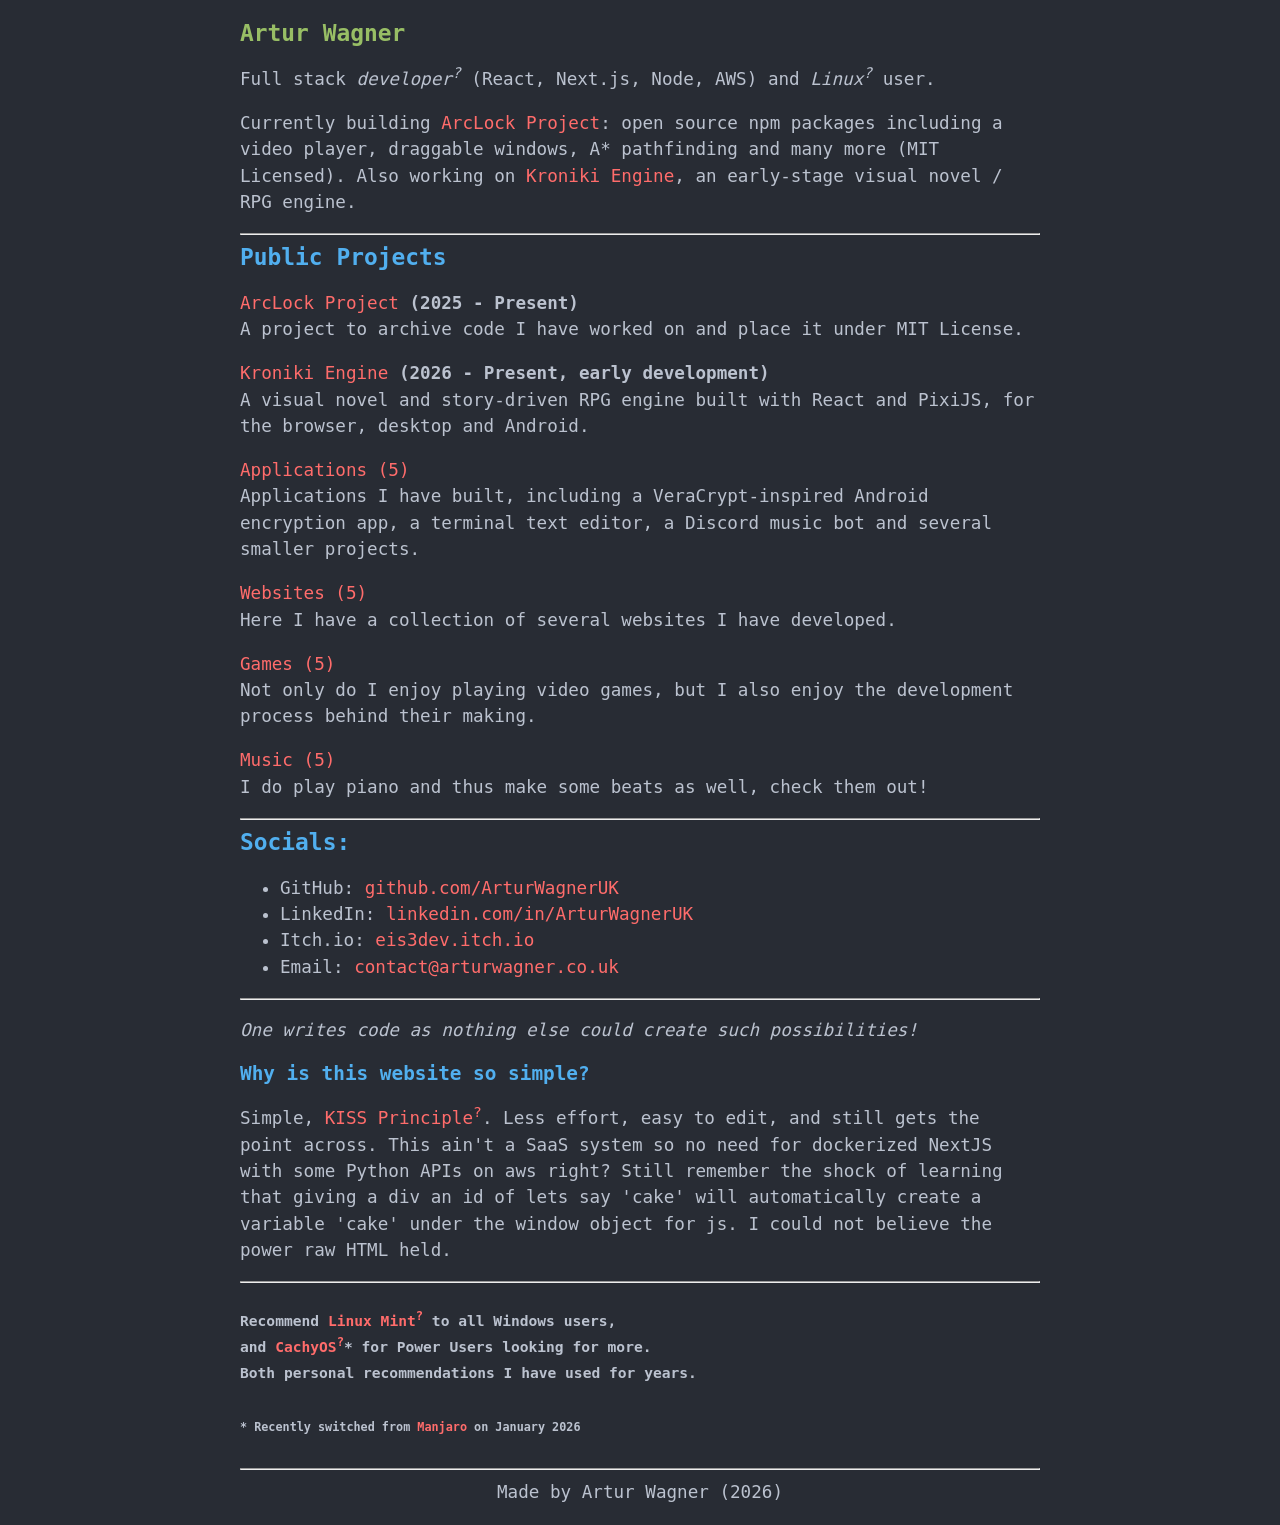
<file: index.html>
<!doctype html>
<html lang="en">
  <head>
    <meta charset="UTF-8" />
    <meta
      name="description"
      content="Artur Wagner, developer and Linux user. Projects, games, music and socials."
    />
    <meta name="viewport" content="width=device-width, initial-scale=1.0" />
    <title>Homepage | Artur Wagner's Website</title>
    <link rel="stylesheet" href="./global.css" />
  </head>
  <body>
    <h1 class="green">Artur Wagner</h1>
    <p>
      Full stack
      <em title="Web, Server, Games and whatever else comes to your mind"
        >developer</em
      >
      (React, Next.js, Node, AWS) and
      <em title="CachyOS and Linux Mint Predominantly">Linux</em>
      user.
    </p>
    <p>
      Currently building <a href="./arclock.html">ArcLock Project</a>: open
      source npm packages including a video player, draggable windows, A*
      pathfinding and many more (MIT Licensed). Also working on
      <a href="./kroniki.html">Kroniki Engine</a>, an early-stage visual novel
      / RPG engine.
    </p>
    <hr />
    <h1>Public Projects</h1>

    <p>
      <a href="./arclock.html">ArcLock Project</a>
      <strong>(2025 - Present)</strong><br />
      A project to archive code I have worked on and place it under MIT License.
    </p>

    <p>
      <a href="./kroniki.html">Kroniki Engine</a>
      <strong>(2026 - Present, early development)</strong><br />
      A visual novel and story-driven RPG engine built with React and PixiJS,
      for the browser, desktop and Android.
    </p>

    <p>
      <a href="./applications.html">Applications (5)</a> <br />
      Applications I have built, including a VeraCrypt-inspired Android
      encryption app, a terminal text editor, a Discord music bot and several
      smaller projects.
    </p>

    <p>
      <a href="./websites.html">Websites (5)</a><br />
      Here I have a collection of several websites I have developed.
    </p>

    <p>
      <a href="./games.html">Games (5)</a><br />
      Not only do I enjoy playing video games, but I also enjoy the development
      process behind their making.
    </p>

    <p>
      <a href="./music.html">Music (5)</a> <br />
      I do play piano and thus make some beats as well, check them out!
    </p>

    <hr />
    <h1>Socials:</h1>
    <ul>
      <li>
        GitHub:
        <a href="https://github.com/ArturWagnerUK/">github.com/ArturWagnerUK</a>
      </li>
      <li>
        LinkedIn:
        <a href="https://www.linkedin.com/in/ArturWagnerUK/"
          >linkedin.com/in/ArturWagnerUK</a
        >
      </li>
      <li>
        Itch.io:
        <a href="https://eis3dev.itch.io/">eis3dev.itch.io</a>
      </li>
      <li>
        Email:
        <a href="mailto:contact@arturwagner.co.uk">contact@arturwagner.co.uk</a>
      </li>
    </ul>
    <hr />
    <p>
      <em>
        One writes code as nothing else could create such possibilities!
      </em>
    </p>
    <h3>Why is this website so simple?</h3>
    <p>
      Simple, <a
        href="https://en.wikipedia.org/wiki/KISS_principle"
        title="Keep It Simple Stupid Principle"
      >KISS Principle</a
      >. Less effort, easy to edit, and still gets the point across. This ain't
      a SaaS system so no need for dockerized NextJS with some Python APIs on
      aws right? Still remember the shock of learning that giving a div an id of lets say
      'cake' will automatically create a variable 'cake' under the window object
      for js. I could not believe the power raw HTML held.
    </p>
    <hr />
    <h5>
      Recommend
      <a href="https://www.linuxmint.com/" title="It just works, trust me!"
        >Linux Mint</a
      >
      to all Windows users, <br />and
      <a href="https://cachyos.org/" title="Arch but without the setup!"
        >CachyOS</a
      >* for Power Users looking for more. <br />Both personal recommendations I
      have used for years.
    </h5>
    <h6>
      * Recently switched from <a href="https://manjaro.org/">Manjaro</a> on
      January 2026
    </h6>
    <hr />
    <footer style="text-align: center">Made by Artur Wagner (2026)</footer>
  </body>
</html>
</file>
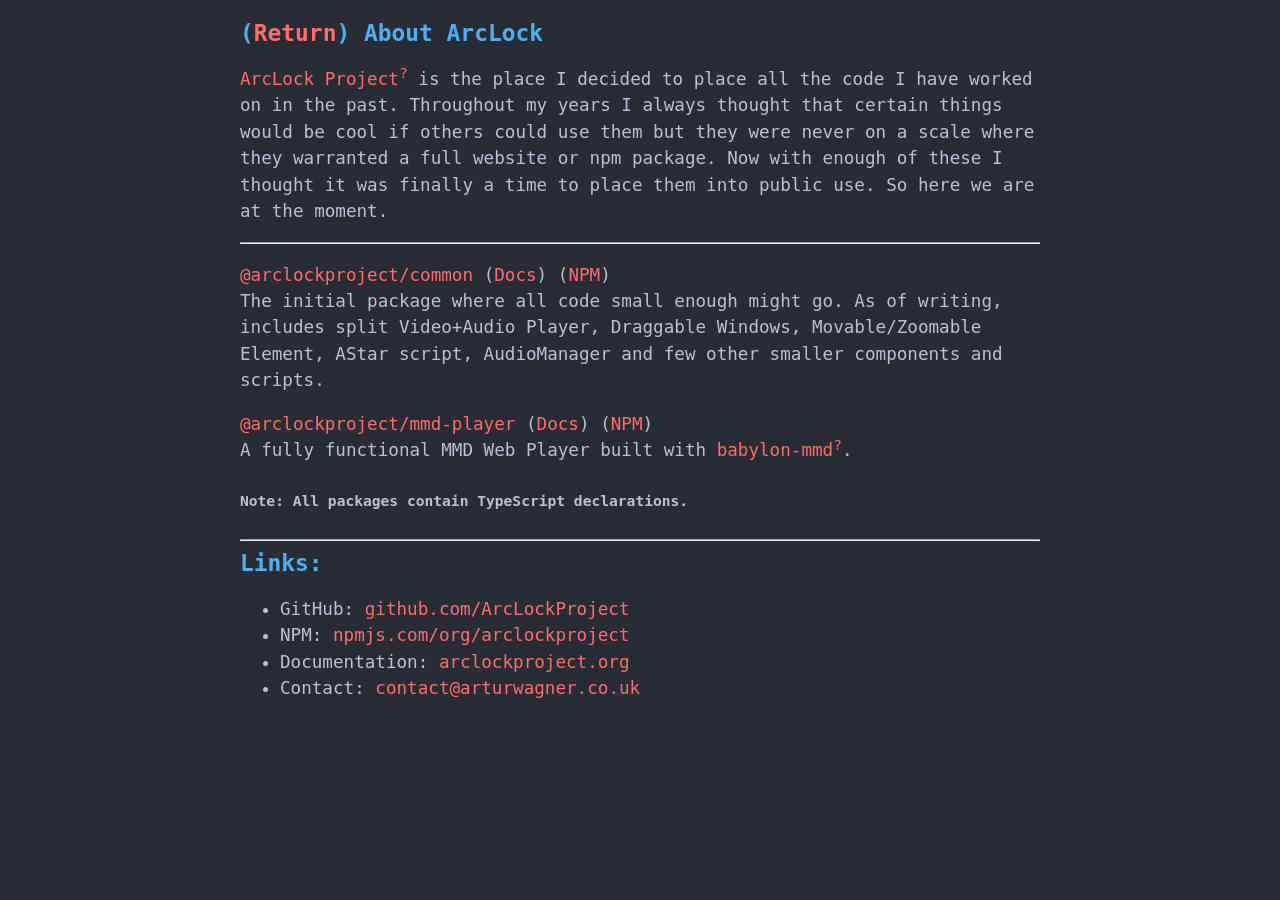
<file: arclock.html>
<!doctype html>
<html lang="en">
  <head>
    <meta charset="UTF-8" />
    <meta
      name="description"
      content="ArcLock Project: open source packages by Artur Wagner, published under the MIT License."
    />
    <meta name="viewport" content="width=device-width, initial-scale=1.0" />
    <title>ArcLock Project | Artur Wagner's Website</title>
    <link rel="stylesheet" href="./global.css" />
  </head>
  <body>
    <h1>(<a href="./index.html">Return</a>) About ArcLock</h1>
    <p>
      <a
        href="https://arclockproject.org/"
        title="Will take you straight to the documentation website"
        >ArcLock Project</a
      >
      is the place I decided to place all the code I have worked on in the past.
      Throughout my years I always thought that certain things would be cool if
      others could use them but they were never on a scale where they warranted
      a full website or npm package. Now with enough of these I thought it was
      finally a time to place them into public use. So here we are at the
      moment.
    </p>
    <hr />
    <p>
      <a>@arclockproject/common</a> (<a
        href="https://arclockproject.org/docs/common/"
        >Docs</a
      >) (<a href="https://www.npmjs.com/package/@arclockproject/common">NPM</a
      >) <br />
      The initial package where all code small enough might go. As of writing,
      includes split Video+Audio Player, Draggable Windows, Movable/Zoomable Element,
      AStar script, AudioManager and few other smaller components and scripts.
    </p>
    <p>
      <a>@arclockproject/mmd-player</a> (<a
        href="https://arclockproject.org/docs/mmd-player/"
        >Docs</a
      >) (<a href="https://www.npmjs.com/package/@arclockproject/mmd-player"
        >NPM</a
      >) <br />
      A fully functional MMD Web Player built with
      <a
        href="https://github.com/noname0310/babylon-mmd"
        title="noname0310 did a great job making mmd stuff work on babylon"
        >babylon-mmd</a
      >.
    </p>
    <h5>Note: All packages contain TypeScript declarations.</h5>
    <hr />
    <h1>Links:</h1>
    <ul>
      <li>
        GitHub:
        <a href="https://github.com/ArcLockProject/"
          >github.com/ArcLockProject</a
        >
      </li>
      <li>
        NPM:
        <a href="https://www.npmjs.com/org/arclockproject/"
          >npmjs.com/org/arclockproject</a
        >
      </li>
      <li>
        Documentation:
        <a href="https://arclockproject.org/">arclockproject.org</a>
      </li>
      <li>
        Contact:
        <a href="mailto:contact@arturwagner.co.uk">contact@arturwagner.co.uk</a>
      </li>
    </ul>
  </body>
</html>
</file>
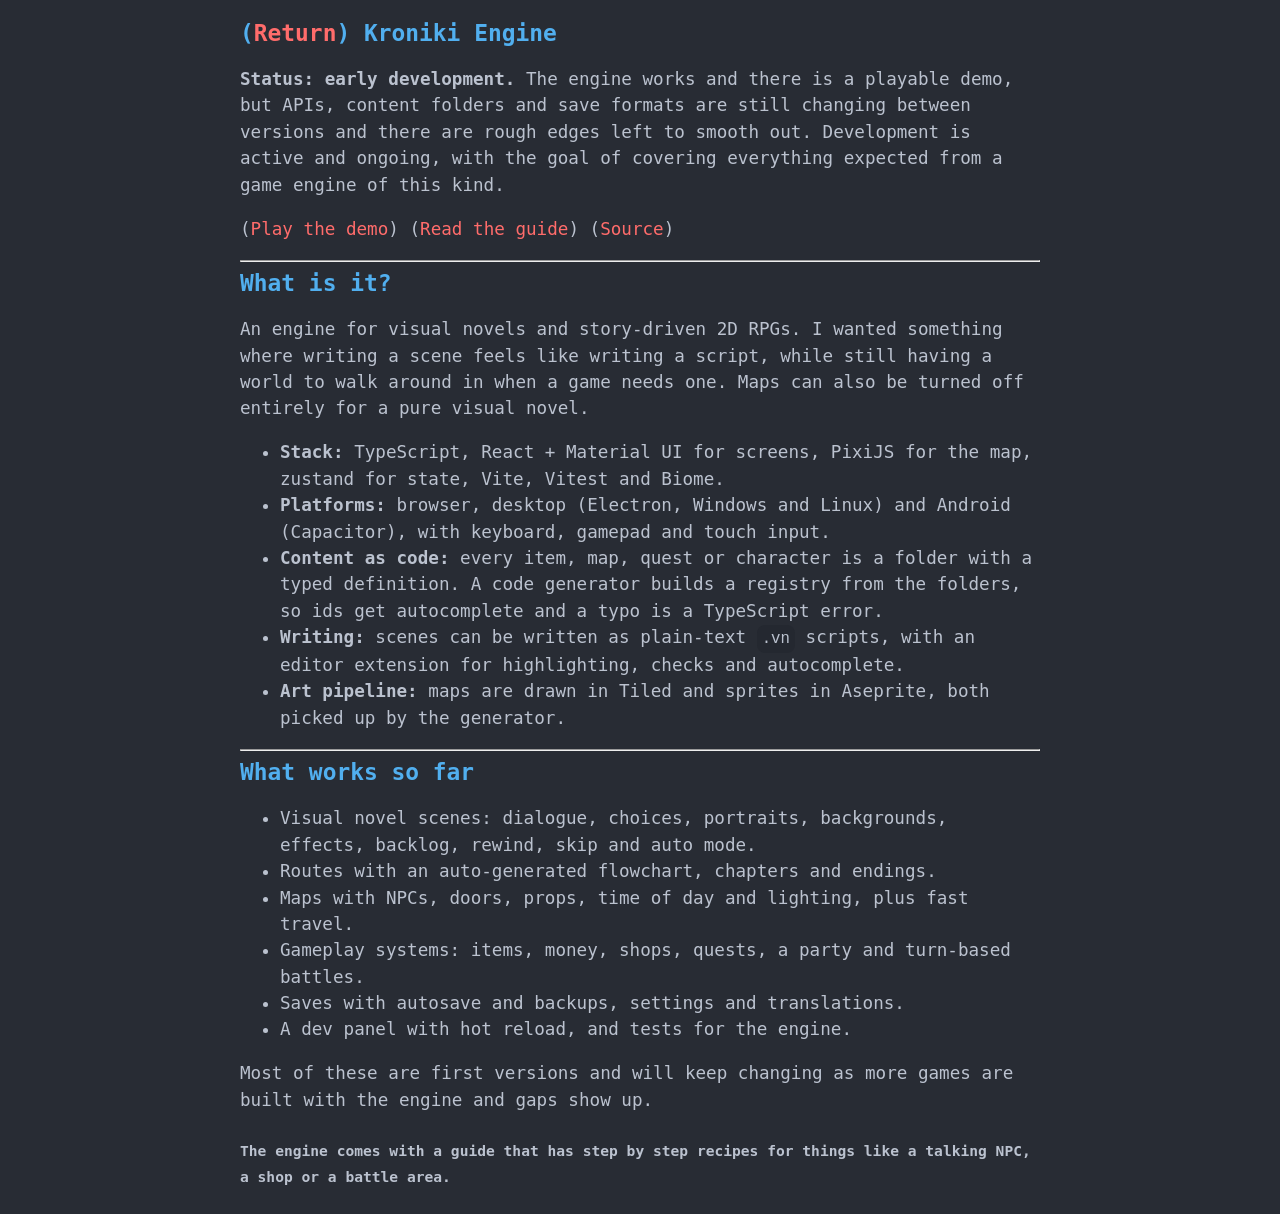
<file: kroniki.html>
<!doctype html>
<html lang="en">
  <head>
    <meta charset="UTF-8" />
    <meta
      name="description"
      content="Kroniki Engine: an early-stage visual novel and RPG engine by Artur Wagner."
    />
    <meta name="viewport" content="width=device-width, initial-scale=1.0" />
    <title>Kroniki Engine | Artur Wagner's Website</title>
    <link rel="stylesheet" href="./global.css" />
  </head>
  <body>
    <h1>(<a href="./index.html">Return</a>) Kroniki Engine</h1>
    <p>
      <strong>Status: early development.</strong> The engine works and there is
      a playable demo, but APIs, content folders and save formats are still
      changing between versions and there are rough edges left to smooth out.
      Development is active and ongoing, with the goal of covering everything
      expected from a game engine of this kind.
    </p>
    <p>
      (<a href="https://kroniki.arclockproject.org/demo/">Play the demo</a>)
      (<a href="https://kroniki.arclockproject.org/">Read the guide</a>)
      (<a href="https://github.com/ArcLockProject/kroniki">Source</a>)
    </p>
    <hr />
    <h1>What is it?</h1>
    <p>
      An engine for visual novels and story-driven 2D RPGs. I wanted something
      where writing a scene feels like writing a script, while still having a
      world to walk around in when a game needs one. Maps can also be turned
      off entirely for a pure visual novel.
    </p>
    <ul>
      <li>
        <strong>Stack:</strong> TypeScript, React + Material UI for screens,
        PixiJS for the map, zustand for state, Vite, Vitest and Biome.
      </li>
      <li>
        <strong>Platforms:</strong> browser, desktop (Electron, Windows and
        Linux) and Android (Capacitor), with keyboard, gamepad and touch input.
      </li>
      <li>
        <strong>Content as code:</strong> every item, map, quest or character
        is a folder with a typed definition. A code generator builds a registry
        from the folders, so ids get autocomplete and a typo is a TypeScript
        error.
      </li>
      <li>
        <strong>Writing:</strong> scenes can be written as plain-text
        <code>.vn</code> scripts, with an editor extension for highlighting,
        checks and autocomplete.
      </li>
      <li>
        <strong>Art pipeline:</strong> maps are drawn in Tiled and sprites in
        Aseprite, both picked up by the generator.
      </li>
    </ul>
    <hr />
    <h1>What works so far</h1>
    <ul>
      <li>
        Visual novel scenes: dialogue, choices, portraits, backgrounds,
        effects, backlog, rewind, skip and auto mode.
      </li>
      <li>Routes with an auto-generated flowchart, chapters and endings.</li>
      <li>
        Maps with NPCs, doors, props, time of day and lighting, plus fast
        travel.
      </li>
      <li>
        Gameplay systems: items, money, shops, quests, a party and turn-based
        battles.
      </li>
      <li>Saves with autosave and backups, settings and translations.</li>
      <li>A dev panel with hot reload, and tests for the engine.</li>
    </ul>
    <p>
      Most of these are first versions and will keep changing as more games are
      built with the engine and gaps show up.
    </p>
    <h5>
      The engine comes with a guide that has step by step recipes for things
      like a talking NPC, a shop or a battle area.
    </h5>
  </body>
</html>
</file>
<file: global.css>
/**
 * Style Sheet used from https://vern.cc/
 * All credit goes to their community
 */
body {
  font-family:
    DejaVu Sans Mono,
    monospace;
  margin: 20px auto;
  max-width: 800px;
  line-height: 1.5em;
  font-size: 1.1em;
  background-color: #282c34;
  color: #bbc2cf;
  padding: 0 10px;
  hyphens: auto;
}

code {
  border-radius: 8px;
  background-color: #242830;
  font-size: 1.1em;
  line-height: 1.5em;
  padding: 5px;
}
header {
  display: flex;
  justify-content: space-between;
  align-items: center;
  white-space: nowrap;
  flex-wrap: wrap;
}

nav {
  display: flex;
  flex-direction: row;
  flex-wrap: wrap;
  justify-content: flex-end;
  gap: 1rem;
}

nav li {
  display: inline-block;
  margin-right: 20px;
}
.navlogo {
  width: 50px;
  height: 50px;
}
a {
  color: #ff6c6b;
  text-decoration: none;
}
a[href]:hover {
  color: #ff6c6b;
  text-decoration: underline;
}
h1,
h2,
h3 {
  display: inline; /* Sidenote: who decided on inline? */
  line-height: 1.2;
  color: #51afef;
  font-size: 1.3em;
}
h2 {
  font-size: 1.2em;
}
h3 {
  font-size: 1.1em;
}
.h:hover a[aria-hidden] {
  display: inline;
  color: #ff6c6b;
  font-size: 75%;
}
.h a[aria-hidden] {
  display: none;
}
pre {
  tab-size: 4;
  background: #20232a;
  color: #969ba6;
  border: 1px solid lightgrey;
  padding: 5px;
}
.red {
  color: #ff6c6b;
}
.green {
  color: #98be65;
}
input[type="submit"] {
  padding: 5px 15px;
  background: #51afef;
  border: 0 none;
  -webkit-border-radius: 10px;
  color: #282c34;
  border-radius: 10px;
}
input[type="checkbox"] {
  color: #282c34;
  background-color: #bbc2cf;
}
ul[userlist] {
  list-style: none;
}
ul[userlist] li[online]::before {
  content: "\2022";
  color: #ff6c6b;
  font-weight: bold;
  display: inline-block;
  width: 1em;
  margin-left: -1em;
}
ul[userlist] li[online$="true"]::before {
  color: #98be65;
}
textarea {
  background-color: #282c34;
  color: #bbc2cf;
}
input {
  background-color: #282c34;
  color: #bbc2cf;
}
#TOC {
  border: 1px solid;
  position: relative;
}
#TOC:before {
  border-bottom: 1px solid;
  content: "Table of Contents";
  display: block;
  font-weight: bold;
  padding: 5px;
  position: relative;
}
.date {
  color: grey;
  display: block;
  font-family: monospace;
  margin-top: 1em;
  overflow: hidden;
  white-space: nowrap;
  width: 16ch;
}
.gallery {
  display: grid;
  grid-template-columns: repeat(4, 1fr);
  gap: 8px;
}
@media (max-width: 600px) {
  .gallery {
    grid-template-columns: repeat(2, 1fr);
  }
}

/* Hint marker for elements with a hover title (CSS only, so it stays out of page text) */
em[title]::after,
a[title]::after {
  content: "?";
  content: "?" / "";
  vertical-align: super;
  font-size: smaller;
  line-height: 0;
}
</file>
